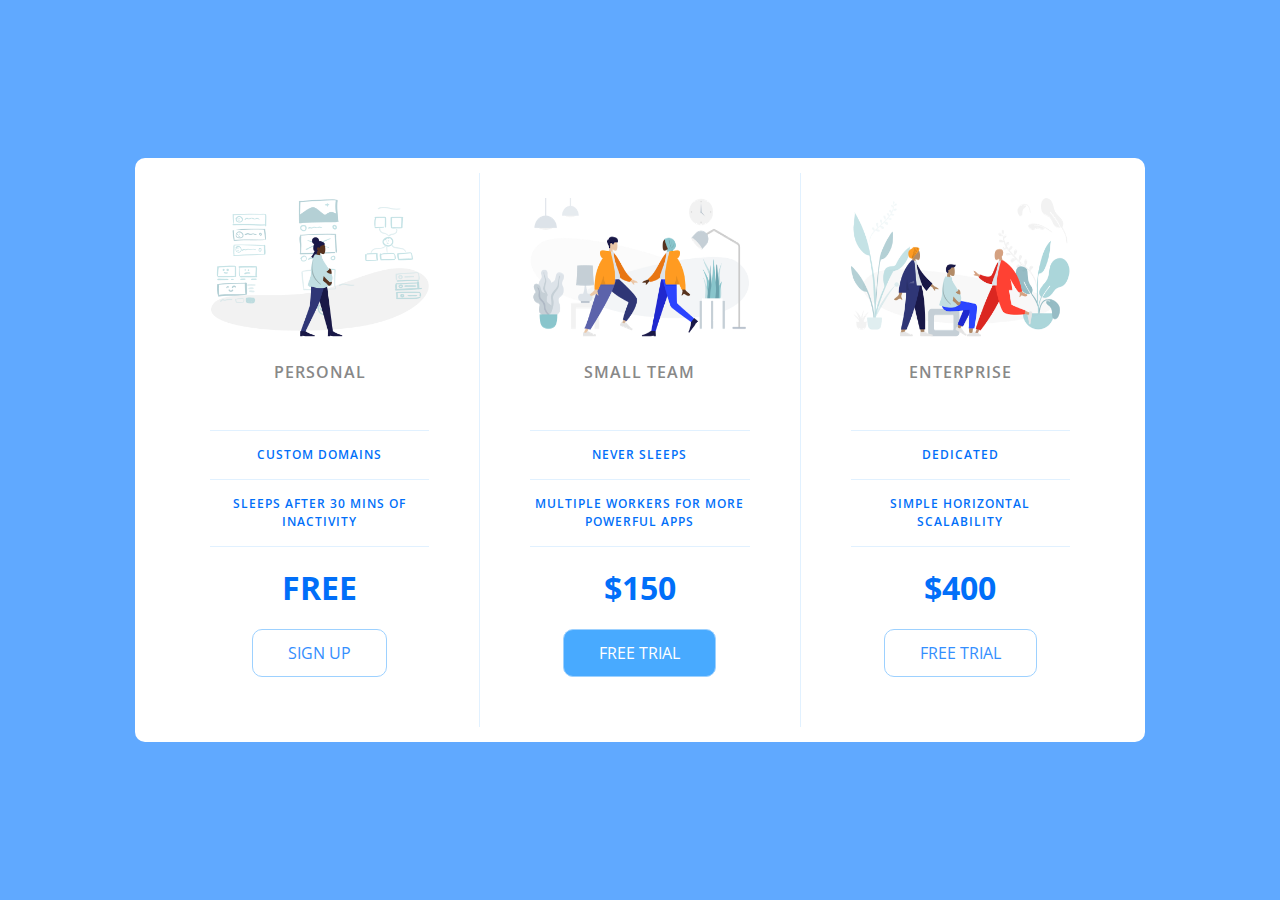
<file: PriceTable/index.html>
<!DOCTYPE html>
<html lang="en">

<head>
    <meta charset="UTF-8">
    <meta name="viewport" content="width=device-width, initial-scale=1.0">
    <title>Price Tiers</title>
    <link rel="stylesheet" href="https://fonts.googleapis.com/css?family=Open+Sans:400,600,700">
    <link rel="stylesheet" href="app.css">
</head>

<body>
    <div class="panel">

        <div class="pricing-plan">
            <img src="icons/icon1.png" alt="" class="pricing-img">
            <h2 class="pricing-header">Personal</h2>
            <ul class="pricing-features">
                <li class="pricing-features-item">Custom domains</li>
                <li class="pricing-features-item">Sleeps after 30 mins of inactivity</li>
            </ul>
            <span class="pricing-price">Free</span>
            <a href="#/" class="pricing-button">Sign up</a>
        </div>

        <div class="pricing-plan">
            <img src="icons/icon2.png" alt="" class="pricing-img">
            <h2 class="pricing-header">Small team</h2>
            <ul class="pricing-features">
                <li class="pricing-features-item">Never sleeps</li>
                <li class="pricing-features-item">Multiple workers for more powerful apps</li>
            </ul>
            <span class="pricing-price">$150</span>
            <a href="#/" class="pricing-button is-featured">Free trial</a>
        </div>

        <div class="pricing-plan">
            <img src="icons/icon3.png" alt="" class="pricing-img">
            <h2 class="pricing-header">Enterprise</h2>
            <ul class="pricing-features">
                <li class="pricing-features-item">Dedicated</li>
                <li class="pricing-features-item">Simple horizontal scalability</li>
            </ul>
            <span class="pricing-price">$400</span>
            <a href="#/" class="pricing-button">Free trial</a>
        </div>

    </div>

</body>

</html>
</file>
<file: PriceTable/app.css>
/* http://meyerweb.com/eric/tools/css/reset/ 
   v2.0 | 20110126
   License: none (public domain)
*/

html, body, div, span, applet, object, iframe,
h1, h2, h3, h4, h5, h6, p, blockquote, pre,
a, abbr, acronym, address, big, cite, code,
del, dfn, em, img, ins, kbd, q, s, samp,
small, strike, strong, sub, sup, tt, var,
b, u, i, center,
dl, dt, dd, ol, ul, li,
fieldset, form, label, legend,
table, caption, tbody, tfoot, thead, tr, th, td,
article, aside, canvas, details, embed, 
figure, figcaption, footer, header, hgroup, 
menu, nav, output, ruby, section, summary,
time, mark, audio, video {
	margin: 0;
	padding: 0;
	border: 0;
	font-size: 100%;
	font: inherit;
	vertical-align: baseline;
}
/* HTML5 display-role reset for older browsers */
article, aside, details, figcaption, figure, 
footer, header, hgroup, menu, nav, section {
	display: block;
}
body {
	line-height: 1;
}
ol, ul {
	list-style: none;
}
blockquote, q {
	quotes: none;
}
blockquote:before, blockquote:after,
q:before, q:after {
	content: '';
	content: none;
}
table {
	border-collapse: collapse;
	border-spacing: 0;
}

html {
  box-sizing: border-box;
  font-family: 'Open Sans', sans-serif;
}

body {
  background-color: #60a9ff;
  display: flex;
  justify-content: center;
  align-items: center;
  min-height: 100vh;
}

.panel {
  background-color: white;
  border-radius: 10px;
  padding: 15px 25px;
  width: 100%;
  max-width: 960px;
  display: flex;
  flex-direction: column;
  text-align: center;
  text-transform: uppercase;
}

.pricing-plan {
  border-bottom: 1px solid #e1f1ff;
}
.pricing-plan:last-child {
  border-bottom: none;
}

.pricing-img {
  margin-bottom: 25px;
  max-width: 100%;
}

.pricing-header {
  color: #888;
  font-weight: 600;
  letter-spacing: 1px;
}

.pricing-features {
  margin: 50px 0 25px;
  color: #016ff9;
}

.pricing-features-item {
  font-weight: 600;
  letter-spacing: 1px;
  font-size: 12px;
  line-height: 1.5;
  padding: 15px 0;
  border-top: 1px solid #e1f1ff;
}

.pricing-features-item:last-child{
  border-bottom: 1px solid #e1f1ff;
}

.pricing-price {
  color: #016ff9; 
  display: block;
  font-size: 32px;
  font-weight: 700;
}

.pricing-button {
  border: 1px solid #9dd1ff;
  border-radius: 10px;
  color: #348efe;
  display: inline-block;
  padding: 15px 35px;
  text-decoration: none;
  margin: 25px 0;
  transition: background-color 200ms ease-in-out;
}

.pricing-button:hover, .pricing-button:focus {
  background-color: #e1f1ff;
}

.pricing-button.is-featured {
  background-color: #48aaff;
  color: white;
}

.pricing-button.is-featured:hover, .pricing-button.is-featured:focus{
  background-color: #269aff;
  color: white;
}


@media (min-width: 900px){
  .panel {
    flex-direction: row;
  }
  .pricing-plan {
    border-bottom: none;
    border-right: 1px solid #e1f1ff;
    padding: 25px 50px;
  }
  .pricing-plan:last-child {
    border-right: none;
  }
}
</file>
